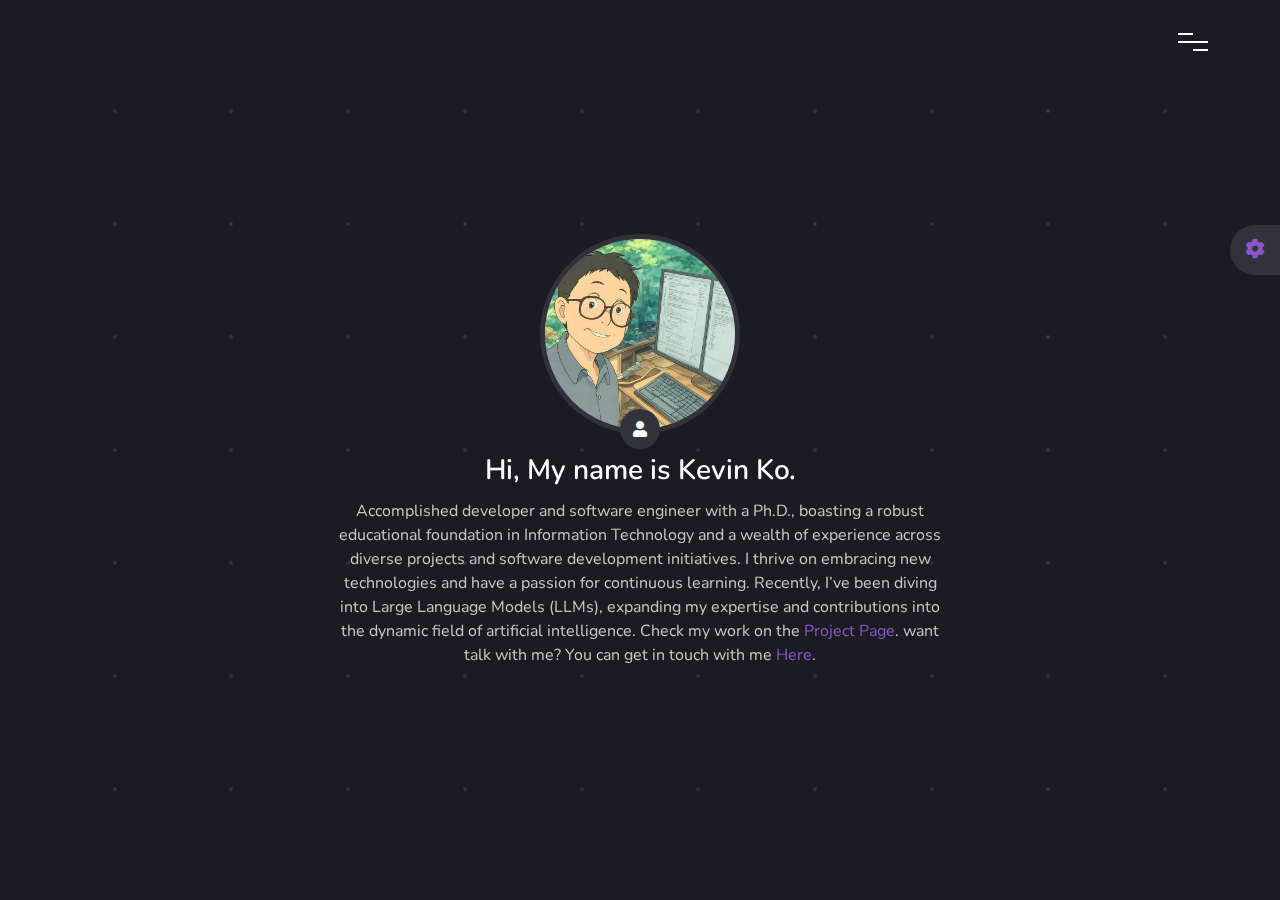
<file: index.html>
<!DOCTYPE html>
<html lang="en">

<head>
    <title>My Resume</title>
    <meta charset="utf-8" />
    <meta name="viewport" content="width=device-width, initial-scale=1" />
    <meta name="description" content="This is Dr. Kevin Ko's portfolio site" />
    <meta name="keywords"
        content="Profile, Projects, Skills, Education" />
    <meta name="theme-color" content="#1b1b22" />
    <meta property="og:title" content="Dr. Ko's homepage" />
    <link rel="shortcut icon" href="img/favicon.ico" />
    <link rel="stylesheet" href="https://cdnjs.cloudflare.com/ajax/libs/font-awesome/5.15.3/css/all.min.css" />
    <link rel="stylesheet" href="css/style.css" />
</head>

<body class="js-light-style">
    <div class="main-wrapper">
        <!-- Start Page Loading -->
        <div class="page-loader">
            <div class="page-loader-inner">
                <div class="circle"></div>
                Loading
            </div>
        </div>
        <!-- End Page Loading -->

        <!-- Start Color Switcher -->
        <div class="color-switcher">
            <div class="switcher-btn">
                <i class="fa fa-cog"></i>
            </div>
            <div class="setting-option border-b">
                <h3>Select Color</h3>
                <div class="theme-buttons-conatiners">
                    <span class="theme-buttons active" data-color="#8e55c7" style="background: #8e55c7"></span>
                    <span class="theme-buttons" data-color="#e74c3c" style="background: #e74c3c"></span>
                    <span class="theme-buttons" data-color="#009ec6" style="background: #009ec6"></span>
                    <span class="theme-buttons" data-color="#27ae60" style="background: #27ae60"></span>
                </div>
            </div>


            <div class="setting-option">
                <h3>light & Dark</h3>
                <div class="custom light">
                    <div class="custom-toggle light-toggle">
                        <div class="custom-btn"></div>
                    </div>
                    <div class="custom-text">light Mode</div>
                </div>
            </div>
        </div>
        <!-- End Color Switcher -->

        <!-- Start Bg Animation Effect -->
        <div class="bg-animation-effect"></div>
        <!-- ../End Bg Animation Effect -->

        <!-- Start Overlay Effect -->
        <div class="overlay-effect">
            <div class="overlay-effect-item"></div>
            <div class="overlay-effect-item"></div>
            <div class="overlay-effect-item"></div>
            <div class="overlay-effect-item"></div>
            <div class="overlay-effect-item"></div>
            <div class="overlay-effect-item"></div>
            <div class="overlay-effect-item"></div>
            <div class="overlay-effect-item"></div>
            <div class="overlay-effect-item"></div>
            <div class="overlay-effect-item"></div>
        </div>
        <!-- End Overlay Effect -->

        <!-- Start Header -->
        <header class="header">
            <div class="container">
                <div class="row flex-end">
                    <button type="button" title="toggle" class="nav-toggler">
                        <span></span>
                    </button>
                    <!-- Start Nav -->
                    <nav class="nav">
                        <div class="nav-inner">
                            <ul>
                                <li>
                                    <a href="#about" class="nav-item link-item">about</a>
                                </li>
                                <li>
                                    <a href="#portfolio" class="nav-item link-item">projects</a>
                                </li>
                                <li>
                                    <a href="#skills" class="nav-item link-item">skills</a>
                                </li>
                                <li>
                                    <a href="#education" class="nav-item link-item">education</a>
                                </li>
                                <li>
                                    <a href="#contact" class="nav-item link-item">contact</a>
                                </li>
                            </ul>
                        </div>
                    </nav>
                    <!-- End Nav -->
                </div>
            </div>
        </header>
        <!-- End Header -->

        <!-- Start About section -->
        <section class="about-section active" id="about">
            <div class="container">
                <div class="row min-vh-100">
                    <div class="about__content">
                        <div class="profile">
                            <img src="img/photo.png" alt="profile-img" />
                            <p class="preview_img" title="Preview Full Img">
                                <i class="fas fa-user"></i>
                            </p>
                        </div>

                        <div class="about__content-desc">
                            <h1 class="content_title">Hi, My name is Kevin Ko.</h1>
                            <p class="content_desc">
                                <span></span>Accomplished developer and software engineer </span>with a Ph.D., 
                                boasting a robust educational foundation in Information Technology
                                and a wealth of experience across diverse projects and 
                                software development initiatives. I thrive on embracing new 
                                technologies and have a passion for continuous learning. 
                                Recently, I’ve been diving into Large Language Models (LLMs), 
                                expanding my expertise and contributions into the dynamic 
                                field of artificial intelligence.


                                Check my work on the <a href="#portfolio" class="link-item">project page</a>. 
                                want talk with me? You can get in touch with me
                                <a href="#contact" class="link-item">here</a>.
                            </p>

                           
                        </div>

                    </div>
                </div>
            </div>
        </section>
        <!-- ../End About section -->

        <!-- Start Portfolio Section -->
        <section class="portfolio-section sec-padding" id="portfolio">
            <div class="container">
                <div class="row jc-center">
                    <div class="section-title">
                        <h2>Projects</h2>
                    </div>
                </div>
                
                <!-- start features part -->
                <div class="container">
                
                <!-- start features row -->
                
                    <div class="services">
                        <div class="row">
                            <div class="col-lg-6">
                            <div class="service-item">
                                <i class="fas fa-tint"></i>
                                <h4>CGM Project</h4>
                                <p>RA-Industries, LLC</p>
                                <p>Challenge: The CGM (Continuous Glucose Monitoring) device developer team need an app that reads date from CGM tag and manage the glucose data</p>
                                <p>● Designed and developed the CGM app (Swift, SQLite, and Firebase)</p>
                            </div>
                            </div>
                            
                            <div class="col-lg-6">
                            <div class="service-item">
                                <i class="fas fa-truck"></i>
                                <h4>Towdash Project</h4>
                                <p>RA-Industries, LLC</p>
                                <p>Challenge: The client needs the QA test for the app developed by 3rd party company</p>
                                <p>● Processed the UI and Functionality test for the TOWDASH apps</p>
                                <p>● Reported the bugs of the app to the developer team</p>
                                
                            </div>
                            </div>
                            
                            <div class="col-lg-6">
                            <div class="service-item">
                                <i class="fas fa-charging-station"></i>
                                <h4>CF VEST PROJECT</h4>
                                <p>RA-Industries, LLC</p>
                                <p>Challenge: The CF VEST developer team needs an app that controller the motors in the vest via Bluetooth</p>
                                <p>● Designed and developed the CF Vest remote app (Swift)</p>
                                <p></p>
                            </div>
                            </div>
                            <div class="col-lg-6">
                            <div class="service-item">
                                <i class="fas fa-credit-card"></i>
                                <h4>CT-CHECKOUT PROJECT</h4>
                                <p>Challenge: The backend issues to connect the process company’s API and add an email notification function</p>
                                <p>● Solved the backend issues (PHP, MySQL and Laravel)</p>
                                <p>● Build the initial website (Word Press)</p>
                            </div>
                            </div>
                            
                            <div class="col-lg-6">
                                <div class="service-item">
                                    <i class="fas fa-envelope"></i>
                                    <h4>MARKETING TOOL PROJECT</h4>
                                    <p>AmericanDeli at Charlotte</p>
                                    <p>Challenge: The client wants a system that manages their customer and distribute discount coupons regularly</p>
                                    <p>● Designed and developed the customer registration app on Android Tablet</p>
                                    <p>● Designed and developed the Admin web app that manages customer and
                                        distribute the coupon via SMS Used AngularJS, PHP, Firebase, and Twilio API </p>
                                </div>
                                </div>
                            <div class="col-lg-6">
                            <div class="service-item">
                                <i class="fas fa-money-bill"></i>
                                <h4>CHECK CASHING PROJECT</h4>
                                <p>RA-Industries, LLC</p>
                                <p>Challenge:  The client wants an innovated check cashing system because the existing all-in-one check cashing system needs many devices (PC, Camera, scanner, Finger Scanner, and so on) that took space and cost</p>
                                <p>● Designed and developed the check cashing app for the Android Tablet (Java)</p>
                                <p>● Designed and developed the backend on Azure Cloud</p>
                            </div>
                            </div>
                            <div class="col-lg-6">
                            <div class="service-item">
                                <i class="fas fa-pen"></i>
                                <h4>CONNECT APP</h4>
                                <p>PRODIGY DIABETES, LLC</p>
                                <p>● Mobile app that read the blood glucose value from blood glucose meter via mobile phone’s ear jack</p>
                                <p>● Developed the blood glucose meter reader module for app</p>
                                <p>● Developed the Android App</p>
                            </div>
                            </div>
                            <div class="col-lg-6">
                                <div class="service-item">
                                    <i class="fas fa-volume-up"></i>
                                    <h4>TALKING PILL BOTTLE</h4>
                                    <p>PRODIGY DIABETES, LLC</p>
                                    <p>● Read the drug label using human voice to help the diabetes patients with the vision problem</p>
                                    <p>● Developed the mobile app (Android 3.0) 
                                    <p>● Developed the API (WCF Service)</p>
                                </div>
                                </div>
                                <div class="col-lg-6">
                                    <div class="service-item">
                                        <i class="fas fa-medkit"></i>
                                        <h4>SECURESHARE</h4>
                                        <p>PRODIGY DIABETES, LLC</p>
                                        <p>● Web based diabetes management software connect patients, doctors, and distributors to share the diabetes information in a secure way</p>
                                        <p>● Developed the client application (Silverlight 5)</p>
                                        <p>● Developed the server side (WCF service)</p>
                                        <p>● Developed the blood glucose meter reader application (Silverlight OOB)</p>
                                    </div>
                                    </div>
                        </div>
                    </div>
                  
                <!-- ../end features row  -->
            </div>
            <div class="profile-whiteSpace">

            </div>
            <div class="container">
                <div class="row jc-center">
                    <div class="section-title">
                        <h2>Certificates</h2>
                    </div>
                </div>

                <div class="container">
                    <div class="services">
                        <div class="row">
                            <div class="col-lg-6">
                                <div class="service-item">
                                    <img src="/img/certificates/SEO-Hubspot.jpg" alt="SEO">
                                    <h4>Hubspot SEO Certficiate</h4>
                                </div>
                            </div>
                            <div class="col-lg-6">
                                <div class="service-item">
                                    <img src="/img/certificates/Google Analytics.jpg" alt="Google Analytics">
                                    <h4>Google Analytics Certficiate</h4>
                                </div>
                            </div>
                        </div>
                    </div>
                </div>

                
            </div>    

            <div class="profile-whiteSpace">
                
            </div>
            <div class="container">
                <div class="row jc-center">
                    <div class="section-title">
                        <h2>Web Sites</h2>
                    </div>
                </div>
                
                <!-- start features part -->
                <div class="container">
                
                <!-- start features row -->
                
                    <div class="services">
                        <div class="row">
                            <div class="col-lg-6">
                                <div class="service-item">
                                    <a href="https://www.goyuum.com/web/" target="_blank"> 
                                        <img src="/img/websiteImg/goyuum.jpg" alt="GoYuum.com"> 
                                    </a>
                                    <h4>Goyuum</h4>
                                    
                                </div>
                            </div>
                            
                            <div class="col-lg-6">
                                <div class="service-item">
                                    <a href="https://lvelaser.com/" target="_blank"> 
                                        <img src="/img/websiteImg/lvelaser.jpg" alt="lvelaser.com"> 
                                    </a>
                                    <h4>Lve Laser</h4>
                                </div>
                            </div>
                            
                            <div class="col-lg-6">
                                <div class="service-item">
                                    <a href="https://carolinabeautycharlotte.com/" target="_blank"> 
                                        <img src="/img/websiteImg/carolinabeauty.jpg" alt="carolinabeautycharlotte.com"> 
                                    </a>
                                    <h4>Carolina Beauty</h4>
                                </div>
                            </div>
                            <div class="col-lg-6">
                                <div class="service-item">
                                    <a href="https://handsonwell.org/" target="_blank"> 
                                        <img src="/img/websiteImg/handsonwell.jpg" alt="handsonwell.org"> 
                                    </a>
                                    <h4>Hands On Well</h4>
                                </div>
                            </div>
                            
                            <div class="col-lg-6">
                                <div class="service-item">
                                    <a href="https://www.workbylee.com/" target="_blank"> 
                                        <img src="/img/websiteImg/workbylee.jpg" alt="workbylee.com"> 
                                    </a>
                                    <h4>Workbylee</h4>
                                </div>
                            </div>
                            
                            
                            
                        </div>
                    </div>
                  
                <!-- ../end features row  -->
            </div>
        </section>
        <!-- ../End Portfolio Section -->

        <!-- start Education && Features Section -->
        <section class="features-section sec-padding" id="skills">
            <!-- start skills content -->
            <div class="container">
                <div class="skills_category">
                    <div class="row skills_title">
                        <div class="section-title">
                            <h2>My skills</h2>
                        </div>
                    </div>
                    
                    <div class="row">
                        <div class="skills">
                            <div class="skills-item">
                                <span>Anaconda</span>
                                <img src="img/icons/Anaconda-Dark.svg" alt="Anaconda" />
                            </div>
                            <div class="skills-item">
                                <span>Python</span>
                                <img src="img/icons/Python-Dark.svg" alt="Python" />
                            </div>
                            <div class="skills-item">
                                <span>Jupyter</span>
                                <img src="img/icons/Jupyter.svg" alt="Jupyter" />
                            </div>
                            <div class="skills-item">
                                <span>VS Code</span>
                                <img src="img/icons/VSCode-Dark.svg" alt="VS CODE" />
                            </div>
                            <div class="skills-item">
                                <span>Android</span>
                                <img src="img/icons/Android.svg" alt="Android" />
                            </div>
                            <div class="skills-item">
                                <span>Java</span>
                                <img src="img/icons/Java-Dark.svg" alt="Java" />
                            </div>
                            <div class="skills-item">
                                <span>Dart</span>
                                <img src="img/icons/Dart-Dark.svg" alt="Dart" />
                            </div>
                            <div class="skills-item">
                                <span>Flutter</span>
                                <img src="img/icons/Flutter-Dark.svg" alt="Flutter" />
                            </div>
                            <div class="skills-item">
                                <span>Android Studio</span>
                                <img src="img/icons/AndroidStudio-Dark.svg" alt="Android Studio" />
                            </div>
                            <div class="skills-item">
                                <span>Swift</span>
                                <img src="img/icons/Swift.svg" alt="Swift" />
                            </div>
                            <div class="skills-item">
                                <span>Xcode</span>
                                <img src="img/icons/Xcode.svg" alt="Xcode" />
                            </div>
                            <div class="skills-item">
                                <span>SQLite</span>
                                <img src="img/icons/SQLite.svg" alt="SQLite" />
                            </div>
                            <div class="skills-item">
                                <span>Firebase</span>
                                <img src="img/icons/Firebase-Dark.svg" alt="Firebase" />
                            </div>
                            <div class="skills-item">
                                <span>C#</span>
                                <img src="img/icons/CSharp.svg" alt="C#" />
                            </div>
                            <div class="skills-item">
                                <span>Visual Studio</span>
                                <img src="img/icons/VisualStudio-Dark.svg" alt="Visual Studio" />
                            </div>
                            <div class="skills-item">
                                <span>Azure</span>
                                <img src="img/icons/Azure-Dark.svg" alt="Azure" />
                            </div>
                            <div class="skills-item">
                                <span>Apache</span>
                                <img src="img/icons/Apache.svg" alt="Apache" />
                            </div>
                            <div class="skills-item">
                                <span>PHP</span>
                                <img src="img/icons/PHP-Dark.svg" alt="PHP" />
                            </div>
                            <div class="skills-item">
                                <span>Laravel</span>
                                <img src="img/icons/Laravel-Dark.svg" alt="Laravel" />
                            </div>
                            <div class="skills-item">
                                <span>Linux</span>
                                <img src="img/icons/Linux-Dark.svg" alt="Linux" />
                            </div>
                            <div class="skills-item">
                                <span>MySQL</span>
                                <img src="img/icons/MySQL-Dark.svg" alt="MySQL" />
                            </div>
                            <div class="skills-item">
                                <span>html</span>
                                <img src="img/icons/html-svgrepo-com.svg" alt="html" />
                            </div>
                            <div class="skills-item">
                                <span>css</span>
                                <img src="img/icons/css-svgrepo-com.svg" alt="css" />
                            </div>
                            <div class="skills-item">
                                <span>javascript</span>
                                <img src="img/icons/js-svgrepo-com.svg" alt="javascript" />
                            </div>
                            <div class="skills-item">
                                <span>bootstrap</span>
                                <img src="img/icons/bootstrap-4-logo-svgrepo-com.svg" alt="bootstrap" />
                            </div>
                            <div class="skills-item">
                                <span>jquery</span>
                                <img src="img/icons/jquery-icon.svg" alt="jquery" />
                            </div>
                            <div class="skills-item">
                                <span>AngularJS</span>
                                <img src="img/icons/AngularJS.svg" alt="AngularJS" />
                            </div>
                            <div class="skills-item">
                                <span>Photoshop</span>
                                <img src="img/icons/adobe-photoshop-svgrepo-com.svg" alt="Photoshop" />
                            </div>
                            <div class="skills-item">
                                <span>Github</span>
                                <img src="img/icons/github-svgrepo-com.svg" alt="github" />
                            </div>
                            <div class="skills-item">
                                <span>git</span>
                                <img src="img/icons/git-svgrepo-com.svg" alt="git" />
                            </div>
                            <div class="skills-item">
                                <span>Wordpress</span>
                                <img src="img/icons/Wordpress.svg" alt="Wordpress" />
                            </div>
                            
                            
                        </div>
                    </div>
                </div>
            </div>

            <div class="spacer-120"></div>


            
            </div>
        </section>
        <!-- ../End Education && Features Section -->

        <section class="education-section sec-padding" id="education">
            <div class="row jc-center">
                <div class="section-title">
                    <h2>Education</h2>
                </div>
            </div>
            <!-- start education row -->
            <div class="container">
                <div class="row timeline">
                    <div class="education_item col-xl-6 outset-lg-6">
                        <div class="education_item-outer">
                            <span class="education_item-date">2005.9 - 2011.5</span>
                            <h3 class="education_item-title">
                                Ph.D. in Information Technology
                            </h3>
                            <div class="education_item-desc"><b>University Of North Carolina at Charlotte</b></div>
                            <div class="education_item-desc">Dissertation Title: User-centric Secure Cross-site Interaction Framework for Online Social Networking Service.</div>
                        </div>
                    </div>
                    <div class="education_item col-xl-6 offset-lg-6">
                        <div class="education_item-outer">
                            <span class="education_item-date">2001.8-2004.5</span>
                            <h3 class="education_item-title">Master of Science in Information Technology
                            </h3>
                            <div class="education_item-desc"><b>Rochester Institute of Technology</b></div>
                            <div class="education_item-desc">Master Project: Presntation Remote Controller on the Palm PDA</div>
                        </div>
                    </div>
                    <div class="education_item col-xl-6 outset-lg-6">
                        <div class="education_item-outer">
                            <span class="education_item-date">1996.3-1998.2</span>
                            <h3 class="education_item-title">Master of Science in Mechanics & Design
                            </h3>
                            <div class="education_item-desc"><b>Koomin University</b></div>
                            <div class="education_item-desc">Master Thesis: Buckling Analysis of Reinforced Laminated Composite Shell</div>
                        </div>
                    </div>
                    <div class="education_item col-xl-6 offset-lg-6">
                        <div class="education_item-outer">
                            <span class="education_item-date">1990.3-1994.2</span>
                            <h3 class="education_item-title">Bachelor of Engineering in Mechanics & Design
                            </h3>
                            <div class="education_item-desc"><b>Koomin University</b></div>
                            
                        </div>
                    </div>
                </div>
            </div>
            <!-- ../end education row -->

        </section>

        <!-- Start Contact Section -->
        <section class="contact-section sec-padding min-vh-100" id="contact">
            <div class="container">
                <div class="row jc-center">
                    <div class="section-title">
                        <h2>Contact me</h2>
                    </div>
                </div>
                <div class="row">
                    <div class="contact-content">
                        <div class="contact-text">
                            <p>
                                If you’d like to contact me regarding a project or have any questions, 
                                please provide a valid email address in the form below so I can respond to you.

 <br />Thank You!
                            </p>
                        </div>
                        
                        <div class="contact-info-item">
                            <p class="social-links">
                                <span>Find me on</span>
                                <a href="https://www.instagram.com/dr.pickleball" target="_blank"><i
                                        class="fab fa-instagram"></i></a>
                                <a href="https://github.com/komunamu" target="_blank"><i
                                        class="fab fa-github"></i></a>
                               
                            </p>
                        </div>
                        <button type="button" class="btn toggle-contact-form-btn">
                            send message
                        </button>
                    </div>

                    <!-- Start Conatct Form -->
                    <div class="contact-form">
                        <div id="form_alerts" class="form_alerts"></div>

                        <div class="contact-form-inner">
                            <div class="contact-form-container">
                                <button type="button" class="close-btn toggle-contact-form-btn"></button>

                                <form name="form-submit" action="https://formspree.io/f/xdkeljyy" method="POST">
                                    <div class="row">
                                        <div class="input-group">
                                            <input type="text" name="name" placeholder="Your Name"
                                                class="input-control" />

                                        </div>
                                        <div class="input-group">
                                            <input type="email" name="email" placeholder="Your Email"
                                                class="input-control" />
                                        </div>
                                        <div class="input-group">
                                            <input type="text" name="subject" placeholder="Subject"
                                                class="input-control" />
                                        </div>
                                        <div class="input-group">
                                            <textarea placeholder="Message" name="message"
                                                class="input-control"></textarea>
                                        </div>
                                        <div class="input-group">
                                            <button type="submit" class="btn btn-submit">
                                                Send
                                            </button>
                                        </div>
                                    </div>
                                </form>
                            </div>
                        </div>
                    </div>
                    <!-- ../End Conatct Form -->
                </div>
            </div>
        </section>
        <!-- ../End Contact Section -->

        <!-- Start Portfolio Item Details Popup -->
        <div class="portfolio-popup">
            <div class="pp-overlay"></div>
            <div class="pp-inner">
                <div class="pp-content">
                    <div class="pp-header">
                        <h2 class="pp-counter">7 of 7 ( <span>all</span> )</h2>
                        <button type="button" title="close" class="close-btn pp-close-btn"></button>
                        <div class="pp-thumbnail">
                            <img src="img/websiteImg/goyuum.jpg" alt="pp-thumbnail" />
                        </div>
                        <h3>main title</h3>
                    </div>
                    <div class="pp-body"></div>
                    <div class="pp-footer">
                        <div class="pp-footer-left hidden">
                            <button type="button" title="Prev Work" class="btn pp-prev-btn">
                                <i class="fas fa-arrow-left"></i>
                            </button>
                            <h3>left title</h3>
                            <img src="img/websiteImg/goyuum.jpg" alt="prev work thumbnail" />
                        </div>
                        <div class="pp-footer-right hidden">
                            <button type="button" title="Next Work" class="btn pp-next-btn">
                                <i class="fas fa-arrow-right"></i>
                            </button>
                            <h3>right title</h3>
                            <img src="img/websiteImg/goyuum.jpg" alt="next work thumbnail" />
                        </div>
                    </div>
                </div>
            </div>
        </div>
        <!-- ../End Portfolio Item Details Popup -->

        <!-- popup for preview Img -->
        <div class="container">
            <div class="preview_full-img">
                <img src="img/photo.png" alt="profile full img" />
                <a class="close-btn close_profile" href="#"></a>
            </div>
        </div>
        <!-- popup for preview Img -->

        <!-- Start cursor -->
        <div class="cursor_parent">
            <div class="cursor1"></div>
            <div class="cursor2"></div>
        </div>
        <!-- End cursor -->
    </div>

    <script src="js/script.js"></script>
</body>

</html>
</file>
<file: css/style.css>
/* ==============
google fonts
======================= */

@import url("https://fonts.googleapis.com/css2?family=Nunito:wght@300;400;600;700&display=swap");

/*====================
varabiles 
=================*/

:root {
  --main-color: #8e55c7;
  --dark: #1b1b22;
  --dark-light: #32323a;
  --white: #ffffff;
  --white-light: #c8c8c8;
}

body.light {
  --main-color: #8e55c7;
  --dark: #ddd;
  --dark-light: #c8c8c8;
  --white: #1b1b1b;
  --white-light: #32323a;
}

/* ========================
Global styles
====================== */

* {
  margin: 0;
  padding: 0;
  box-sizing: border-box;
  outline: none;
}

::before,
::after {
  box-sizing: border-box;
}

body {
  font-size: 16px;
  line-height: 1.5;
  font-family: "Nunito", sans-serif;
  color: var(--white-light);
  background-color: var(--dark);
  -webkit-tap-highlight-color: transparent;
  overflow-x: hidden;
}

body.hide-scrolling {
  overflow-y: hidden;
}

a {
  text-decoration: none;
  color: var(--light-white)
}

img {
  max-width: 100%;
  vertical-align: middle;
}

h1,
h2,
h3,
h4,
h5,
h6 {
  color: var(--white);
  font-weight: 600;
}

ul {
  list-style: none;
}

.container {
  max-width: 1170px;
  margin: auto;
  width: 100%;
}

.min-vh-100 {
  min-height: 100vh;
}

.row {
  display: flex;
  flex-wrap: wrap;
}

.hidden {
  display: none !important;
}

.sec-padding {
  padding: 100px 0;
}

.flex-end {
  justify-content: flex-end;
}

section {
  display: none;
}

section.active {
  display: block;
}

.spacer-120 {
  height: 120px;
  width: 100%;
}

/* start utilities */
.col-md-6 {
  flex: 0 0 auto;
  width: 50%;
}

.col-lg-6 {
  flex: 0 0 auto;
  width: 50%;
}

.col-lg-1 {
  flex: 0 0 auto;
  width: 8.33333333%;
}

.col-lg-8 {
  flex: 0 0 auto;
  width: 75%;
}

.offset-lg-6 {
  margin-left: 50%;
}

.outset-lg-6 {
  margin-right: 50%;
}

/*----------------- alerts ---------------- */

.alert-success {
  color: #155724;
  background-color: #d4edda;
  border-color: #c3e6cb;
}

.alert-danger {
  color: #721c24;
  background-color: #f8d7da;
  border-color: #f5c6cb;
}

.alert {
  position: absolute;
  padding: 0.75rem 1.25rem;
  margin-bottom: 1rem;
  border: 1px solid transparent;
  border-radius: 0.25rem;
  z-index: 111;
  left: 50%;
  top: -115px;
  transform: translateX(-50%);
  transition: all 0.5s ease;
}

.form_alerts {
  display: block;
  transition: all 0.5s ease;
}

/* ========== Buttons ========= */

button {
  font-family: inherit;
  font-weight: inherit;
}

.btn {
  background-color: var(--main-color);
  padding: 9px 25px;
  font-family: inherit;
  font-size: 16px;
  color: var(--white);
  text-transform: capitalize;
  border: none;
  cursor: pointer;
  position: relative;
  display: inline-block;
  font-weight: 600;
}

.btn::before {
  content: "";
  position: absolute;
  left: 0;
  top: 0;
  width: 100%;
  height: 100%;
  border: 1px solid var(--white);
  transform: translate(4px, 4px);
  transition: transform 0.3s ease;
  pointer-events: none;
}

@media (min-width: 992px) {
  .btn:hover::before {
    transform: translate(0px, 0px);
  }
}

.close-btn {
  height: 40px;
  width: 40px;
  background-color: var(--dark);
  border: none;
  border-radius: 50%;
  cursor: pointer;
  position: relative;
}

.close-btn::before,
.close-btn::after {
  content: "";
  position: absolute;
  height: 2px;
  width: 20px;
  left: 50%;
  top: 50%;
  background-color: var(--white-light);
  transition: transform 0.3s ease;
}

.close-btn::before {
  transform: translate(-50%, -50%) rotate(45deg);
}

.close-btn::after {
  transform: translate(-50%, -50%) rotate(-45deg);
}

.close-btn:hover::before,
.close-btn:hover::after {
  transform: translate(-50%, -50%);
}

/* --------- cursor ------ */

.cursor_parent {
  display: none;
  transition: 0.5s;
}

.cursor1 {
  position: fixed;
  width: 40px;
  height: 40px;
  border: 2px dashed var(--white-light);
  border-radius: 50%;
  left: 0;
  top: 0;
  pointer-events: none;
  transform: translate(-50%, -50%);
  transition: all 200ms ease-out;
  z-index: 9999;
}

.cursor2 {
  position: fixed;
  width: 8px;
  height: 8px;
  background-color: var(--white-light);
  border-radius: 50%;
  left: 0;
  top: 0;
  pointer-events: none;
  transform: translate(-50%, -50%);
  transition: all 100ms ease-out;
  z-index: 9999;
}

.hover1 {
  transform: translate(-50%, -50%) scale(1.5);
  background-color: var(--white-light);
  opacity: 0.5;
  width: 30px;
  height: 30px;
}

.hover2 {
  opacity: 0;
}

/* ---------------------------
Switcher Color
------------------------------ */

.color-switcher {
  height: auto;
}

.color-switcher h3 {
  color: var(--main-color);
  border-bottom: 1px solid #3333;
  font-size: 20px;
  padding: 5px 0;
  margin-bottom: 10px;
  text-align: center;
}

.switcher-btn {
  position: absolute;
  color: var(--main-color);
  top: 0px;
  right: 240px;
  background-color: var(--dark-light);
  padding: 10px 15px;
  font-size: 20px;
  cursor: pointer;
  border-radius: 50% 0 0 50%;
}

.switcher-btn i {
  color: var(--main-color);
  animation: spin 4s infinite linear;
}

@keyframes spin {
  100% {
    transform: rotate(360deg);
  }
}

.color-switcher {
  position: fixed;
  top: 25%;
  right: -240px;
  width: 240px;
  padding: 10px;
  background: var(--dark-light);
  z-index: 1000;
  transition: all 0.5s;
  /* box-shadow: 0 0 10px 2px #ddd; */
}

.color-switcher.active {
  right: 0;
}

.theme-buttons-conatiners {
  display: flex;
  flex-wrap: wrap;
  justify-content: space-between;
}

.theme-buttons {
  width: calc(100% / 4 - 10px);
  height: 35px;
  width: 35px;
  border-radius: 50px;
  margin: 5px;
  cursor: pointer;
  opacity: 0.5;
}

.color-switcher .theme-buttons.active {
  opacity: 1;
  border: 3px solid #fff;
}

/* ======custom toggle */

.setting-option {
  padding: 20px 0;
}

.border-b {
  border-bottom: 1px solid rgba(255, 255, 255, 0.5);
}

.custom {
  display: flex;
  align-items: center;
  gap: 20px;
  justify-content: space-around;
}

.custom-toggle {
  width: 60px;
  height: 30px;
  border: 2px solid var(--white-light);
  background-color: transparent;
  border-radius: 30px;
  position: relative;
}

.custom-btn {
  position: absolute;
  top: 50%;
  left: 5px;
  width: 20px;
  height: 20px;
  border-radius: 50%;
  cursor: pointer;
  transform: translateY(-50%);
  background-color: var(--main-color);
  transition: 0.3s;
}

.custom .text {
  color: var(--white);
}

.custom-toggle.active {
  background-color: var(--white-light);
}

.custom-toggle.active .custom-btn {
  left: 32px;
  transition: 0.3s;
}

/*=====================
Section Title 
================================*/

.section-title {
  padding: 0 15px;
  width: 100%;
  margin-bottom: 40px;
}

.section-title h2 {
  font-size: 40px;
  text-transform: capitalize;
  text-align: center;
}

/*=====================
cuetom scroll 
================================*/

::-webkit-scrollbar {
  width: 5px;
}

::-webkit-scrollbar-track {
  background-color: var(--dark);
}

::-webkit-scrollbar-thumb {
  background-color: var(--main-color);
}

/* =========================
Bg Animation Effect
=========================== */

.bg-animation-effect {
  position: fixed;
  left: 0;
  top: 0;
  width: 100%;
  height: 100%;
  z-index: -1;
  display: flex;
  flex-wrap: wrap;
  align-content: space-evenly;
}

.bg-animation-effect div {
  height: 4px;
  width: 4px;
  background-color: var(--dark-light);
  margin-left: calc((100% - 40px) / 11);
  border-radius: 50%;
}

.bg-animation-effect div:nth-child(even) {
  animation: evenItems 9s linear infinite;
}

@keyframes evenItems {
  0% {
    transform: translateY(0vh);
  }

  100% {
    transform: translateY(12.5vh);
  }
}

.bg-animation-effect div:nth-child(odd) {
  animation: oddItems 8s linear infinite;
}

@keyframes oddItems {
  0% {
    transform: translateY(0vh);
  }

  100% {
    transform: translateY(-12.5vh);
  }
}

/*============ overlay-effect ============ */

.overlay-effect {
  position: fixed;
  top: 0;
  left: 0;
  height: 100%;
  width: 100%;
  z-index: 99;
  visibility: hidden;
}

.overlay-effect.active {
  visibility: visible;
  display: flex;
  flex-direction: column-reverse;
}

.overlay-effect-item {
  height: 10vh;
  background-color: var(--dark-light);
  transition: all 0.5s ease;
}

.overlay-effect-item:nth-child(odd) {
  transform: translateX(-100%);
}

.overlay-effect-item:nth-child(even) {
  transform: translateX(100%);
}

.overlay-effect.active .overlay-effect-item {
  transform: translateX(0%);
}

.overlay-effect-item:nth-child(2) {
  transition-delay: 0.05s;
}

.overlay-effect-item:nth-child(3) {
  transition-delay: 0.1s;
}

.overlay-effect-item:nth-child(4) {
  transition-delay: 0.15s;
}

.overlay-effect-item:nth-child(5) {
  transition-delay: 0.2s;
}

.overlay-effect-item:nth-child(6) {
  transition-delay: 0.25s;
}

.overlay-effect-item:nth-child(7) {
  transition-delay: 0.3s;
}

.overlay-effect-item:nth-child(8) {
  transition-delay: 0.35s;
}

.overlay-effect-item:nth-child(9) {
  transition-delay: 0.4s;
}

.overlay-effect-item:nth-child(10) {
  transition-delay: 0.45s;
}

/* ===========================
Page Loader
============================= */

.page-loader {
  position: fixed;
  left: 0;
  top: 0;
  height: 100%;
  width: 100%;
  background-color: var(--dark-light);
  color: var(--white-light);
  z-index: 999;
  display: flex;
  align-items: center;
  justify-content: center;
  font-size: 25px;
  font-weight: 300;
}

.page-loader.slide-out-right {
  transform: translateX(100%);
  transition: transform 0.6s ease 0.4s;
}

.page-loader-inner {
  display: flex;
  align-items: center;
}

.page-loader.slide-out-right .page-loader-inner {
  transition: opacity 0.4s ease;
  opacity: 0;
}

.page-loader .circle {
  height: 30px;
  width: 30px;
  border: 2px solid var(--white-light);
  border-right-color: transparent;
  border-radius: 50%;
  margin-right: 15px;
  animation: spin 1s linear infinite;
}

@keyframes spin {
  0% {
    transform: rotate(0deg);
  }

  100% {
    transform: rotate(360deg);
  }
}

/* =================
Header 
======================== */

.header {
  padding: 25px 0 0;
  position: absolute;
  top: 0;
  left: 0;
  width: 100%;
}

.header .nav-toggler {
  height: 34px;
  width: 34px;
  background-color: transparent;
  border: none;
  cursor: pointer;
  display: flex;
  align-items: center;
  justify-content: center;
  position: relative;
  z-index: 101;
  margin-right: 15px;
  transition: all 0.3s ease 0.4s;
}

.header .nav-toggler .toggle-hide {
  transform: scale(1);
  pointer-events: none;
  transition-delay: 0s;
}

.header .nav-toggler span {
  height: 2px;
  width: 30px;
  background-color: var(--white);
  display: inline-block;
  position: relative;
  transition: all 0.3s ease;
}

.header .nav-toggler.active span {
  background-color: transparent;
}

.header .nav-toggler span::before,
.header .nav-toggler span::after {
  content: "";
  position: absolute;
  top: 0;
  height: 2px;
  width: 50%;
  background-color: var(--white);
  transition: all 0.3s ease;
}

.header .nav-toggler span::before {
  left: 0;
  transform: translateY(-8px);
}

.header .nav-toggler span::after {
  right: 0;
  transform: translateY(8px);
}

.header .nav-toggler.active span::before {
  width: 100%;
  transform: rotate(45deg);
}

.header .nav-toggler.active span::after {
  width: 100%;
  transform: rotate(-45deg);
}

.header .nav-toggler:hover span::before,
.header .nav-toggler:hover span::after {
  width: 100%;
}

@media (min-width: 992px) {

  .header .nav-toggler.active:hover span::before,
  .header .nav-toggler.active:hover span::after {
    transform: rotate(0deg);
  }
}

.header .nav {
  position: fixed;
  left: 0;
  top: 0;
  height: 100%;
  width: 100%;
  z-index: 100;
  padding: 0 15px;
  overflow-y: auto;
  visibility: hidden;
}

.header .nav.open {
  visibility: visible;
}

.header .nav-inner {
  min-height: 100vh;
  display: flex;
  justify-content: center;
  align-items: center;
  opacity: 0;
  transform: scale(0);
  transition: all 0.5s ease;
}

.header .nav.open .nav-inner {
  transition-delay: 0.5s;
  opacity: 1;
  transform: scale(1);
}

.header .nav-inner ul {
  padding: 80px 0;
}

.header .nav-inner ul a {
  font-size: 50px;
  display: inline-block;
  padding: 8px 0;
  text-transform: capitalize;
  font-weight: 600;
  color: var(--white);
  position: relative;
  transition: all 0.3s ease;
}

.header .nav-inner ul a:hover {
  color: var(--main-color);
}

.header .nav-inner ul a::before {
  content: "";
  position: absolute;
  height: 100px;
  width: 100px;
  background-color: var(--dark);
  left: 0;
  border-radius: 50%;
  top: calc(50% - 50px);
  z-index: -1;
  transform: scale(0);
  opacity: 0;
  transition: all 0.3s ease;
}

.header .nav-inner ul a:hover::before {
  transform: scale(1);
  opacity: 1;
}

/* =================
About Section
======================== */

.about-section .min-vh-100 {
  padding: 100px 15px;
}

.about__content {
  max-width: 620px;
  width: 100%;
  margin: auto;
  text-align: center;
}

.about__content .profile {
  position: relative;
}

.about__content .profile>img {
  background: var(--main-color);
  max-width: 200px;
  border: 5px solid var(--dark-light);
  border-radius: 50%;
  margin: 0 0 15px;
}

/* == preview full img== */

.about__content .profile>.preview_img {
  position: absolute;
  bottom: 0;
  left: 50%;
  transform: translateX(-50%);
  /* font-size: 30px; */
  background-color: var(--dark-light);
  border-radius: 50%;
  width: 40px;
  height: 40px;
  color: var(--white);
  display: flex;
  justify-content: center;
  align-items: center;
  cursor: pointer;
}

.preview_full-img {
  position: absolute;
  height: 100%;
  width: 100%;
  top: 0;
  left: 50%;
  transform: translateX(-50%) scale(0);
  background-color: var(--dark);
  /* display: none; */
  z-index: 999;
  opacity: 0;
  visibility: hidden;
  border-radius: 20px;
  transition: all 0.5s ease;
}

a.close_profile {
  top: 5%;
  left: 90%;
  padding: 10px 20px;
  border-radius: 0;
}

.preview_full-img.show {
  transition: all 0.5s ease;
}

.preview_full-img.show {
  transform: translateX(-50%) scale(1);
  opacity: 1;
  visibility: visible;
}

.preview_full-img img {
  height: 600px;
  width: 600px;
  position: absolute;
  left: 50%;
  top: 50%;
  transform: translate(-50%, -50%);
  background: var(--main-color);
}

/* ================ */

.about__content .content_title {
  font-size: 28px;
  margin: 0 0 8px;
}

.about__content .content_desc span {
  font-weight: bold;
  text-transform: capitalize;
  color: var(--white-light);
}

.about__content .content_desc a {
  color: var(--main-color);
  text-transform: capitalize;
  position: relative;
}

.about__content .content_desc a::before {
  content: "";
  position: absolute;
  right: 0;
  bottom: 0;
  height: 1px;
  width: 0%;
  background-color: var(--main-color);
  transition: width 0.3s ease;
}

.about__content .content_desc a:hover::before {
  width: 100%;
  left: 0px;
  right: auto;
}

.about__content h2 {
  margin: 20px 0 10px;
  text-transform: capitalize;
  font-size: 20px;
}

.about-btns {
  margin-top: 35px;
  display: flex;
  justify-content: center;
  align-items: center;
  flex-wrap: wrap;
  gap: 10px;
}

.about-btns a i {
  margin-left: 5px;
}

.about-btns a:first-child {
  margin-right: 20px;
}

/* ===========================
Portfolio section
============================ */

.portfolio-section {
  padding-bottom: 70px;
}

.profile-whiteSpace{
  padding-bottom: 100px;
}

.portfolio-filter {
  padding: 0 15px;
  width: 100%;
  text-align: center;
  margin-bottom: 30px;
}

.portfolio-filter-btn {
  padding: 4px 10px;
  font-size: 16px;
  border: none;
  border-radius: 4px;
  background-color: var(--dark-light);
  color: var(--white-light);
  text-transform: capitalize;
  margin: 0 4px 10px;
  cursor: pointer;
  display: inline-block;
}

.portfolio-filter-btn.active {
  background-color: var(--main-color);
  color: var(--white);
  cursor: auto;
}

.filter-status {
  position: fixed;
  left: 0;
  top: 0;
  height: 100%;
  width: 100%;
  background-color: var(--dark-light);
  z-index: 201;
  display: flex;
  align-items: center;
  justify-content: center;
  visibility: hidden;
  opacity: 0;
  transition: all 0.3s ease 0.3s;
}

.filter-status.active {
  visibility: visible;
  opacity: 1;
  transition-delay: 0s;
}

.filter-status p {
  font-size: 20px;
  text-transform: capitalize;
  color: var(--white);
  opacity: 0;
  transition: opacity 0.3s ease;
}

.filter-status.active p {
  opacity: 1;
}

.filter-status p span {
  font-weight: 600;
}

.portfolio-item {
  width: calc((100% / 3) - 30px);
  margin: 0 15px 30px;
  cursor: pointer;
  display: none;
}

.portfolio-item.show {
  display: block;
}

.portfolio-item img {
  width: 100%;
}

.portfolio-item h3 {
  font-size: 20px;
  margin: 10px 0 5px;
  text-transform: capitalize;
}

.portfolio-item-details {
  display: none;
}

.portfolio-item-thumbail {
  position: relative;
}

.portfolio-item-thumbail::before,
.portfolio-item-thumbail::after {
  content: "";
  position: absolute;
  left: 0;
  width: 100%;
  height: 0%;
  background-color: var(--dark-light);
  opacity: 0.8;
  transition: height 0.3s ease;
}

.portfolio-item-thumbail::before {
  top: 0;
}

.portfolio-item-thumbail::after {
  bottom: 0;
}

.portfolio-item:hover .portfolio-item-thumbail::before,
.portfolio-item:hover .portfolio-item-thumbail::after {
  height: 50%;
}

.portfolio-item-thumbail .btn {
  position: absolute;
  left: 50%;
  top: 50%;
  z-index: 1;
  transform: translate(-50%, -50%) scale(0.5);
  opacity: 0;
  transition: all 0.3s ease;
}

.portfolio-item:hover .portfolio-item-thumbail .btn {
  transition-delay: 0.2s;
  opacity: 1;
  transform: translate(-50%, -50%) scale(1);
}

/* ==========================
portfolio Popup
================================= */

.portfolio-popup {
  position: fixed;
  left: 0;
  top: 0;
  height: 100%;
  width: 100%;
  z-index: 200;
  visibility: hidden;
}

.portfolio-popup.open {
  visibility: visible;
}

.portfolio-popup::before,
.portfolio-popup::after {
  content: "";
  position: absolute;
  height: 50%;
  width: 0%;
  background-color: var(--dark-light);
  z-index: -1;
  transition: all 0.5s ease 0.5s;
}

.portfolio-popup::before {
  top: 0;
  left: 0;
}

.portfolio-popup::after {
  bottom: 0;
  right: 0;
}

.portfolio-popup.open::before,
.portfolio-popup.open::after {
  width: 100%;
  transition-delay: 0s;
}

.pp-overlay {
  position: fixed;
  left: 0;
  top: 0;
  height: 100%;
  width: 100%;
  z-index: 1;
  visibility: hidden;
}

.pp-overlay.prev,
.pp-overlay.next {
  visibility: visible;
}

.pp-overlay::before {
  content: "";
  position: absolute;
  left: 0;
  top: 0;
  height: 100%;
  width: 100%;
  background-color: var(--dark);
}

.pp-overlay.next::before {
  animation: nextItem 1s ease forwards;
}

@keyframes nextItem {
  0% {
    transform: translateX(-100%);
  }

  40%,
  60% {
    transform: translateX(0%);
  }

  100% {
    transform: translateX(100%);
  }
}

.pp-overlay.prev::before {
  animation: prevItem 1s ease forwards;
}

@keyframes prevItem {
  0% {
    transform: translateX(100%);
  }

  40%,
  60% {
    transform: translateX(0%);
  }

  100% {
    transform: translateX(-100%);
  }
}

.pp-inner {
  height: 100vh;
  padding: 0 15px;
  opacity: 0;
  transition: all 0.5s ease;
  transform: translateY(20%);
}

.portfolio-popup.open .pp-inner {
  opacity: 1;
  transition-delay: 0.5s;
  transform: translateY(0%);
  overflow-y: auto;
}

.pp-content {
  max-width: 850px;
  margin: 50px auto 60px;
}

.pp-header {
  position: relative;
}

.pp-header h2 {
  font-size: 20px;
  text-transform: capitalize;
  margin: 0 0 10px;
  padding-right: 50px;
}

.pp-header h2 span {
  font-weight: 300;
}

.pp-close-btn {
  position: absolute;
  right: 0;
  top: 0;
}

.pp-thumbnail {
  padding: 20px 0;
}

.pp-header h3 {
  font-size: 28px;
  text-transform: capitalize;
}

.pp-body {
  padding: 15px 0;
}

.pp-body .description {
  margin: 0 0 30px;
}

.pp-body .general-info p {
  margin-bottom: 10px;
  font-weight: 600;
}

.pp-body .general-info p span {
  font-weight: 300;
  margin-left: 5px;
}

.pp-body .general-info p a {
  color: var(--main-color);
}

.pp-footer {
  padding: 40px 0 0;
  display: flex;
}

.pp-footer-left,
.pp-footer-right {
  flex: 1;
}

.pp-footer-right {
  text-align: right;
}

.pp-footer h3 {
  text-transform: capitalize;
  font-size: 20px;
  margin: 30px 0 15px;
}

.pp-footer img {
  width: 120px;
}

/* ====================
Service
======================= */
.services .service-item {
  border-radius: 5px;
  padding: 40px;
  box-shadow: 0px 0px 15px rgba(207, 206, 206, 0.1);
  margin-top: 30px;
}

.services .service-item:hover i {
  margin-top: 15px;
}

.services .service-item h4 {
  font-size: 22px;
  font-weight: 600;
  margin-bottom: 20px;
}

.services .service-item i {
  transition: all .5s;
  float: left;
  font-size: 64px;
  color: var(--main-color);
  margin-bottom: 30px;
  margin-right: 30px;
}

.services .service-item i {
  margin-bottom: 35px;
}

/* ======================
Features Section
================================ */

.features-section {
  display: none;
}

.features-item {
  width: calc((100% / 3) - 30px);
  margin: 0 15px 30px;
  padding: 20px 10px;
  cursor: pointer;
  background-color: var(--dark-light);
  text-align: center;
  position: relative;
  transition: all 0.5s ease;
}

.features-item::before {
  content: "";
  position: absolute;
  bottom: 0;
  right: 0;
  /* z-index: -1; */
  background-color: var(--main-color);
  width: 0;
  height: 3px;
  transition: all 0.5s ease-in-out;
}

.features-item:hover {
  box-shadow: 0 1px 2px rgba(0, 0, 0, 0.07), 0 2px 4px rgba(0, 0, 0, 0.07),
    0 4px 8px rgba(0, 0, 0, 0.07), 0 8px 16px rgba(0, 0, 0, 0.07),
    0 16px 32px rgba(0, 0, 0, 0.07), 0 32px 64px rgba(0, 0, 0, 0.07);
}

.features-item:hover::before {
  right: auto;
  left: 0;
  width: 100%;
}

.features-item i {
  color: var(--white);
  margin: 30px 0;
  position: relative;
  display: inline-block;
  width: 70px;
  height: 70px;
  line-height: 70px;
  text-align: center;
  background-color: var(--main-color);
  color: #ffffff;
  border-radius: 50%;
  transition: 0.5s;
}

.features-item:hover i {
  background-color: var(--dark);
  color: var(--main-color);
  transform: rotate(360deg);
}

.features-item h3 {
  font-weight: 600;
  font-size: 24px;
  transition: all 0.3s ease;
  margin: 0 0 10px 0;
}

.features-item:hover h3 {
  visibility: visible;
  opacity: 1;
  color: var(--main-color);
}

/* ==============================
  start Category Skills part 
==================================== */
.skills_category {
  margin-top: 60px;
}

.skills_category .skills {
  display: flex;
  flex-wrap: wrap;
  /* justify-content: center; */
  padding: 10px;
  flex: 1 1 auto;
  grid-gap: 7px;
}

.skills_category .skills-item {
  background-color: var(--dark-light);
  border-radius: 4px;
  font-size: 16px;
  text-transform: capitalize;
  position: relative;
  width: 200px;
  height: 120px;
  display: flex;
  justify-content: center;
  align-items: center;
  flex-direction: column-reverse;
  flex: 1 1 auto;
  max-width: calc(100% / 6 - 7px);
}

.skills_category .skills-item::before {
  content: "";
  position: absolute;
  width: 100%;
  left: 0;
  top: 0;
  height: 100%;
  border-radius: 4px;
  background-color: rgba(255, 255, 255, 0.164);
  z-index: 1;
  transition: 0.3s ease;
  transform: scale(0, 0);
}

.skills_category .skills-item:hover::before {
  transform: scale(1, 1);
}

.skills-item img {
  vertical-align: middle;
  width: 40px;
}

.skills-item span {
  font-size: 18px;
  margin: 10px 0 0 0;
  text-transform: uppercase;
}

/* ============================
  Education || Timeline Section
========================================== */

.row.timline {
  position: relative;
  --bs-gutter-x: 1.5rem;
  --bs-gutter-y: 0;
  display: flex;
  flex-wrap: wrap;
  justify-content: start !important;
  margin-top: calc(-1 * var(--bs-gutter-y));
  margin-right: calc(-0.5 * var(--bs-gutter-x));
  margin-left: calc(-0.5 * var(--bs-gutter-x));
}

.timeline .education_item {
  position: relative;
  padding: 0 40px;
  margin-top: -60px;
}

.timeline .education_item:first-child {
  margin-top: 0px;
  padding-top: 75px;
}

.timeline .education_item:after {
  content: "";
  position: absolute;
  width: 1px;
  height: 100%;
  background: var(--main-color);
  top: 0;
}

.timeline .education_item:before {
  content: "";
  position: absolute;
  width: 11px;
  height: 11px;
  background: var(--main-color);
  border-radius: 50px;
  top: 41%;
}

.timeline .education_item:nth-child(odd):after {
  right: 0;
}

.timeline .education_item:nth-child(even):after {
  left: -1px;
}

.timeline .education_item:nth-child(odd):before {
  right: -4.5px;
}

.timeline .education_item:nth-child(even):before {
  left: -6px;
}

.timeline .education_item:last-child:after {
  height: 42%;
}

.timeline .education_item .education_item-outer {
  background: var(--dark-light);
  padding: 45px;
  border-radius: 12px;
  -webkit-border-radius: 12px;
  -moz-border-radius: 12px;
  -ms-border-radius: 12px;
  -o-border-radius: 12px;
}

.timeline.education_item .education_item-outer:nth-child(odd) {
  width: 50%;
}

.education_item-outer::after {
  display: block;
  content: "";
  position: absolute;
  top: 40%;
  width: 0;
  height: 0;
  border-style: solid;
  border-width: 8px 8px;
  border-color: transparent transparent transparent var(--dark-light);
}

.timeline .education_item:nth-child(odd) .education_item-outer::after {
  right: 24px;
}

.timeline .education_item:nth-child(even) .education_item-outer::after {
  left: 24px;
  border-width: 8px 8px;
  border-color: transparent var(--dark-light) transparent transparent;
}

.timeline .education_item-date {
  font-size: 16px;
  color: var(--main-color);
}

.timeline .education_item-title {
  font-size: 20px;
  font-weight: 600;
}

.timeline .education_item-desc {
  color: var(--white-light);
}

/* ======================
Contact Section
================================ */

.contact-section.active {
  display: flex;
}

.contact-content {
  max-width: 700px;
  width: 100%;
  margin: auto;
  text-align: center;
  padding: 0 15px;
}

.contact-text {
  margin-bottom: 30px;
}

.contact-info-item {
  margin-bottom: 10px;
}

.contact-info-item .email {
  font-size: 24px;
  font-weight: 600;
  color: var(--white-light);
}

.contact-info-item .social-links span {
  margin-right: 4px;
}

.contact-info-item .social-links a {
  height: 40px;
  width: 40px;
  border: 1px solid var(--white-light);
  font-size: 16px;
  display: inline-flex;
  align-items: center;
  justify-content: center;
  color: var(--white-light);
  border-radius: 50%;
  transition: all 0.3s ease;
  margin: 3px;
}

.contact-info-item .social-links a:hover {
  color: var(--main-color);
  border-color: var(--main-color);
}

.contact-content .toggle-contact-form-btn {
  margin-top: 30px;
}

/* =====================
Contact  Form
============================ */

.contact-form {
  position: fixed;
  left: 0;
  top: 0;
  width: 100%;
  height: 100%;
  z-index: 200;
  visibility: hidden;
}

.contact-form.open {
  visibility: visible;
}

.contact-form-inner {
  background-color: var(--dark-light);
  height: 100vh;
  padding: 50px 15px;
  display: flex;
  transform: translateY(-100%);
  transition: all 0.5s ease 0.5s;
}

.contact-form.open .contact-form-inner {
  transform: translateY(0%);
  transition-delay: 0s;
  overflow-y: auto;
}

.contact-form-container {
  max-width: 600px;
  margin: auto;
  width: 100%;
  opacity: 0;
  transform: scale(0.8);
  transition: all 0.5s ease;
}

.contact-form.open .contact-form-container {
  opacity: 1;
  transform: scale(1);
  transition-delay: 0.5s;
}

.contact-form form {
  padding: 50px 0 0;
}

.contact-form .input-group {
  margin-bottom: 30px;
  width: 100%;
}

.contact-form .input-control::placeholder {
  color: var(--white-light);
}

.contact-form .input-control {
  height: 50px;
  display: block;
  width: 100%;
  padding: 0 15px;
  font-family: inherit;
  font-size: 16px;
  background-color: transparent;
  border: none;
  border-bottom: 1px solid var(--white-light);
  color: var(--white);
  transition: all 0.5s ease;
}

.contact-form .input-control:focus {
  background-color: var(--dark);
  border-color: transparent;
}

.contact-form textarea.input-control {
  height: 120px;
  padding-top: 15px;
  resize: none;
}

/* =======================
Responsive
============================= */
@media (min-width: 1720px) {
  .timeline .education_item {
    width: 100%;
  }

  .timeline .education_item {
    margin: 30px 0 0 0;
  }

  .education_item:after,
  .education_item:before {
    display: none;
  }

  .timeline .education_item:first-child {
    padding-top: 45px;
  }

  .timeline .education_item .education_item-outer::after {
    display: none;
  }
}

@media (max-width: 992px) {

  .bg-animation-effect .col-10,
  .bg-animation-effect .col-9,
  .bg-animation-effect .col-8 {
    display: none;
  }

  .bg-animation-effect div {
    margin-left: calc((100% - 28px) / 8);
  }

  .portfolio-item {
    width: calc(50% - 30px);
  }

  .features-item {
    width: calc((100% / 2) - 30px);
  }

  .skills_category .skills {
    width: 80%;
  }

  .skills_category .skills-item {
    max-width: calc(100% / 4 - 7px);
  }
}

@media (max-width: 767px) {

  .bg-animation-effect .col-7,
  .bg-animation-effect .col-6 {
    display: none;
  }

  .bg-animation-effect div {
    margin-left: calc((100% - 28px) / 8);
  }

  .portfolio-item {
    width: calc(100% - 30px);
  }

  .preview_full-img img {
    height: auto;
    width: 90%;
  }

  .timeline .education_item {
    margin: 30px 0 0 0;
  }

  .education_item:after,
  .education_item:before {
    display: none;
  }

  .timeline .education_item:first-child {
    padding-top: 45px;
  }

  .timeline .education_item .education_item-outer::after {
    display: none;
  }

  .skills_category .skills-item {
    max-width: calc(100% / 3 - 7px);
  }
}

@media (max-width: 575px) {
  .pp-header h3 {
    font-size: 24px;
  }

  .pp-footer h3 {
    font-size: 16px;
  }

  .pp-footer img {
    width: 100px;
  }

  .contact-info-item {
    font-size: 18px;
  }

  .contact-info-item span {
    display: block;
    margin-bottom: 10px;
    font-size: 16px;
  }

  .features-item {
    width: calc((100% / 1) - 30px);
  }

  .section-title h2 {
    font-size: 30px;
  }

  .cursor1,
  .cursor2 {
    display: none;
  }

  .spacer-120 {
    height: 60px;
  }

  .skills_category .skills-item {
    max-width: calc(100% / 2 - 7px);
  }
}

@media (max-width: 350px) {
  .header .nav-inner ul a {
    font-size: 35px;
  }

  .header .nav-inner ul a::before {
    width: 60px;
    height: 60px;
    top: calc(50% - 30px);
  }

  .about__content .skills-item {
    flex: 1 1 100%;
  }

  .section-title h2 {
    font-size: 26px;
  }

  .timeline .education_item .education_item-outer {
    padding: 30px;
  }

  .timeline .education_item {
    padding: 0 15px;
  }

  .row.timeline {
    justify-content: center;
  }

  .skills_category .skills-item {
    max-width: calc(100% / 1 - 7px);
  }

  .skills_category .skills {
    justify-content: center;
  }
}
</file>
